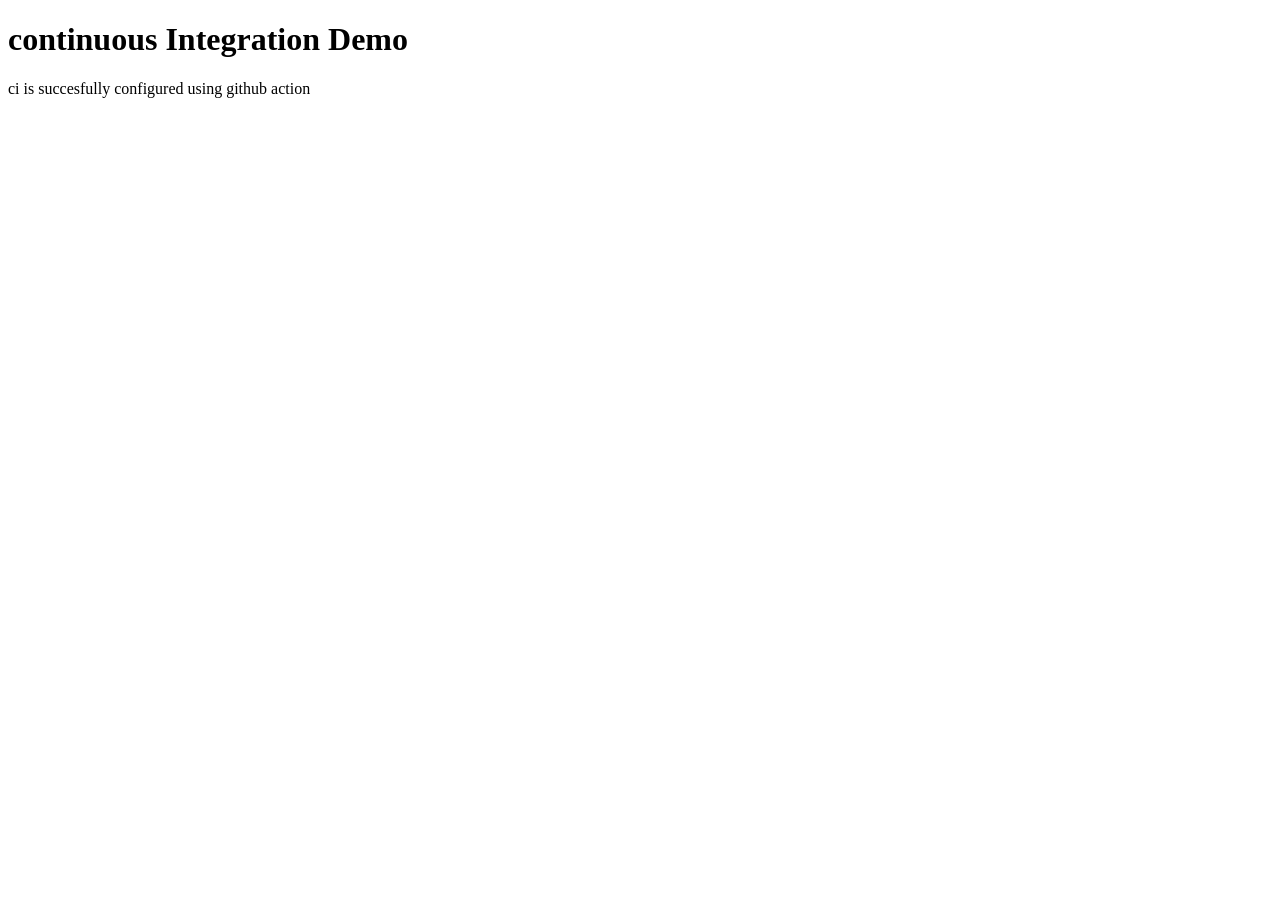
<file: ci-_demo/index.html>
<!DOCTYPE html>
<html lang="en">
<head>
    <meta charset="UTF-8">
    <meta name="viewport" content="width=device-width, initial-scale=1.0">
    <title>ci-_demo</title>
</head>
<body>
    <h1>continuous Integration Demo</h1>
    <p>ci is succesfully configured using github action</p>
</body>
</html>
</file>
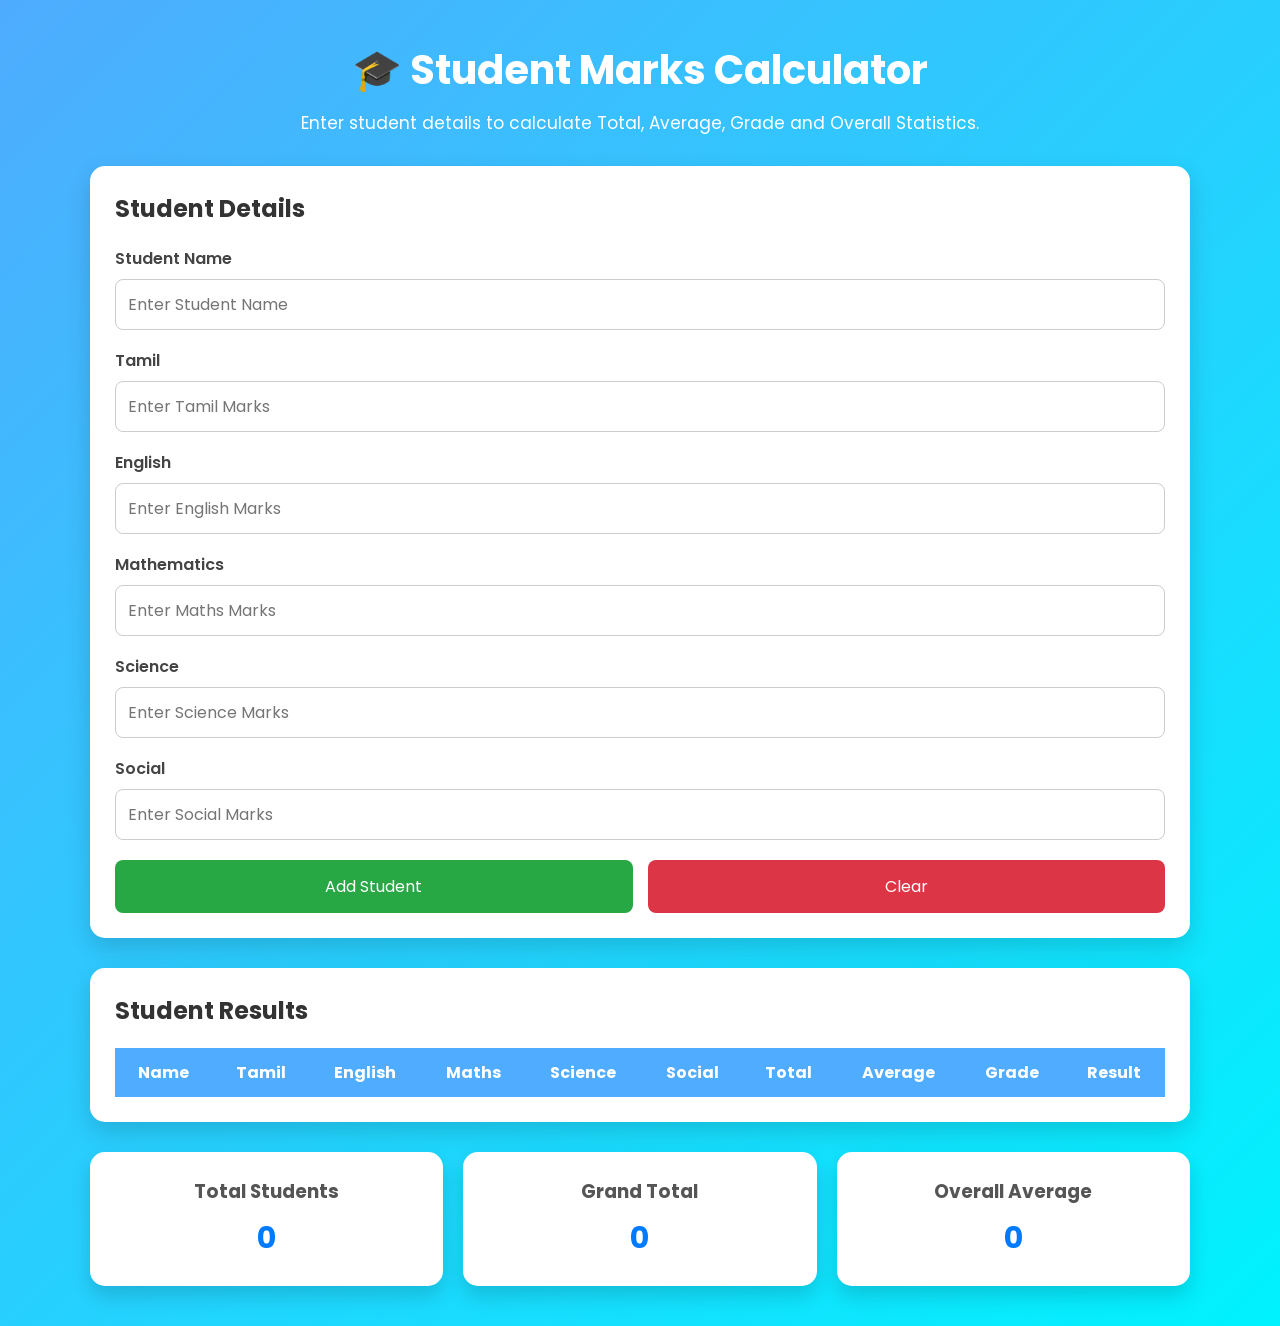
<file: main.html>
<!DOCTYPE html>
<html lang="en">
<head>
    <meta charset="UTF-8">
    <meta name="viewport" content="width=device-width, initial-scale=1.0">
    <title>Student Marks Calculator</title>
     <title>Student Marks Calculator</title>
    <link rel="stylesheet" href="style.css">

    <!-- Google Font -->
    <link href="https://fonts.googleapis.com/css2?family=Poppins:wght@300;400;500;600;700&display=swap" rel="stylesheet">
</head>
<body>

    <div class="container">

        <header>
            <h1>🎓 Student Marks Calculator</h1>
            <p>Enter student details to calculate Total, Average, Grade and Overall Statistics.</p>
        </header>

        <!-- Student Form -->
        <div class="card">

            <h2>Student Details</h2>

            <div class="form-group">
                <label>Student Name</label>
                <input type="text" id="name" placeholder="Enter Student Name">
            </div>

            <div class="form-group">
                <label>Tamil</label>
                <input type="number" id="tamil" placeholder="Enter Tamil Marks">
            </div>

            <div class="form-group">
                <label>English</label>
                <input type="number" id="english" placeholder="Enter English Marks">
            </div>

            <div class="form-group">
                <label>Mathematics</label>
                <input type="number" id="maths" placeholder="Enter Maths Marks">
            </div>

            <div class="form-group">
                <label>Science</label>
                <input type="number" id="science" placeholder="Enter Science Marks">
            </div>

            <div class="form-group">
                <label>Social</label>
                <input type="number" id="social" placeholder="Enter Social Marks">
            </div>

            <div class="buttons">
                <button class="add-btn" onclick="addStudent()">
                    Add Student
                </button>

                <button class="clear-btn" onclick="clearForm()">
                    Clear
                </button>
            </div>

        </div>

        <!-- Student Table -->

        <div class="table-card">

            <h2>Student Results</h2>

            <table>

                <thead>

                    <tr>
                        <th>Name</th>
                        <th>Tamil</th>
                        <th>English</th>
                        <th>Maths</th>
                        <th>Science</th>
                        <th>Social</th>
                        <th>Total</th>
                        <th>Average</th>
                        <th>Grade</th>
                        <th>Result</th>
                    </tr>

                </thead>

                <tbody id="tableBody">

                </tbody>

            </table>

        </div>

        <!-- Overall Summary -->

        <div class="summary">

            <div class="box">
                <h3>Total Students</h3>
                <p id="students">0</p>
            </div>

            <div class="box">
                <h3>Grand Total</h3>
                <p id="grandTotal">0</p>
            </div>

            <div class="box">
                <h3>Overall Average</h3>
                <p id="overallAverage">0</p>
            </div>

        </div>

    </div>

    <script src="merge.js"></script>

</body>
</html>
</file>
<file: style.css>
/* Google Font */
*{
    margin:0;
    padding:0;
    box-sizing:border-box;
    font-family:'Poppins',sans-serif;
}

body{
    background:linear-gradient(135deg,#4facfe,#00f2fe);
    min-height:100vh;
    padding:40px 15px;
}

.container{
    max-width:1100px;
    margin:auto;
}

/* Header */

header{
    text-align:center;
    color:white;
    margin-bottom:30px;
}

header h1{
    font-size:40px;
    margin-bottom:10px;
}

header p{
    font-size:17px;
}

/* Cards */

.card,
.table-card{
    background:white;
    border-radius:15px;
    padding:25px;
    margin-bottom:30px;
    box-shadow:0 10px 25px rgba(0,0,0,.15);
}

.card h2,
.table-card h2{
    margin-bottom:20px;
    color:#333;
}

/* Form */

.form-group{
    display:flex;
    flex-direction:column;
    margin-bottom:18px;
}

.form-group label{
    font-weight:600;
    margin-bottom:8px;
    color:#444;
}

.form-group input{
    padding:12px;
    border:1px solid #ccc;
    border-radius:8px;
    font-size:16px;
    transition:.3s;
}

.form-group input:focus{
    border-color:#4facfe;
    outline:none;
    box-shadow:0 0 5px rgba(79,172,254,.5);
}

/* Buttons */

.buttons{
    display:flex;
    gap:15px;
    margin-top:20px;
}

button{
    flex:1;
    padding:14px;
    border:none;
    border-radius:8px;
    font-size:16px;
    cursor:pointer;
    color:white;
    transition:.3s;
}

.add-btn{
    background:#28a745;
}

.add-btn:hover{
    background:#218838;
}

.clear-btn{
    background:#dc3545;
}

.clear-btn:hover{
    background:#c82333;
}

/* Table */

.table-card{
    overflow-x:auto;
}

table{
    width:100%;
    border-collapse:collapse;
}

table th{
    background:#4facfe;
    color:white;
    padding:12px;
}

table td{
    padding:12px;
    text-align:center;
    border-bottom:1px solid #ddd;
}

table tr:nth-child(even){
    background:#f8f9fa;
}

table tr:hover{
    background:#e8f4ff;
}

/* Summary */

.summary{
    display:grid;
    grid-template-columns:repeat(auto-fit,minmax(220px,1fr));
    gap:20px;
}

.box{
    background:white;
    border-radius:15px;
    padding:25px;
    text-align:center;
    box-shadow:0 10px 20px rgba(0,0,0,.15);
}

.box h3{
    color:#555;
    margin-bottom:10px;
}

.box p{
    font-size:30px;
    color:#007bff;
    font-weight:bold;
}

/* Pass / Fail Colors */

.pass{
    color:green;
    font-weight:bold;
}

.fail{
    color:red;
    font-weight:bold;
}

/* Responsive */

@media(max-width:768px){

header h1{
    font-size:30px;
}

.buttons{
    flex-direction:column;
}

table{
    font-size:14px;
}

}
</file>
